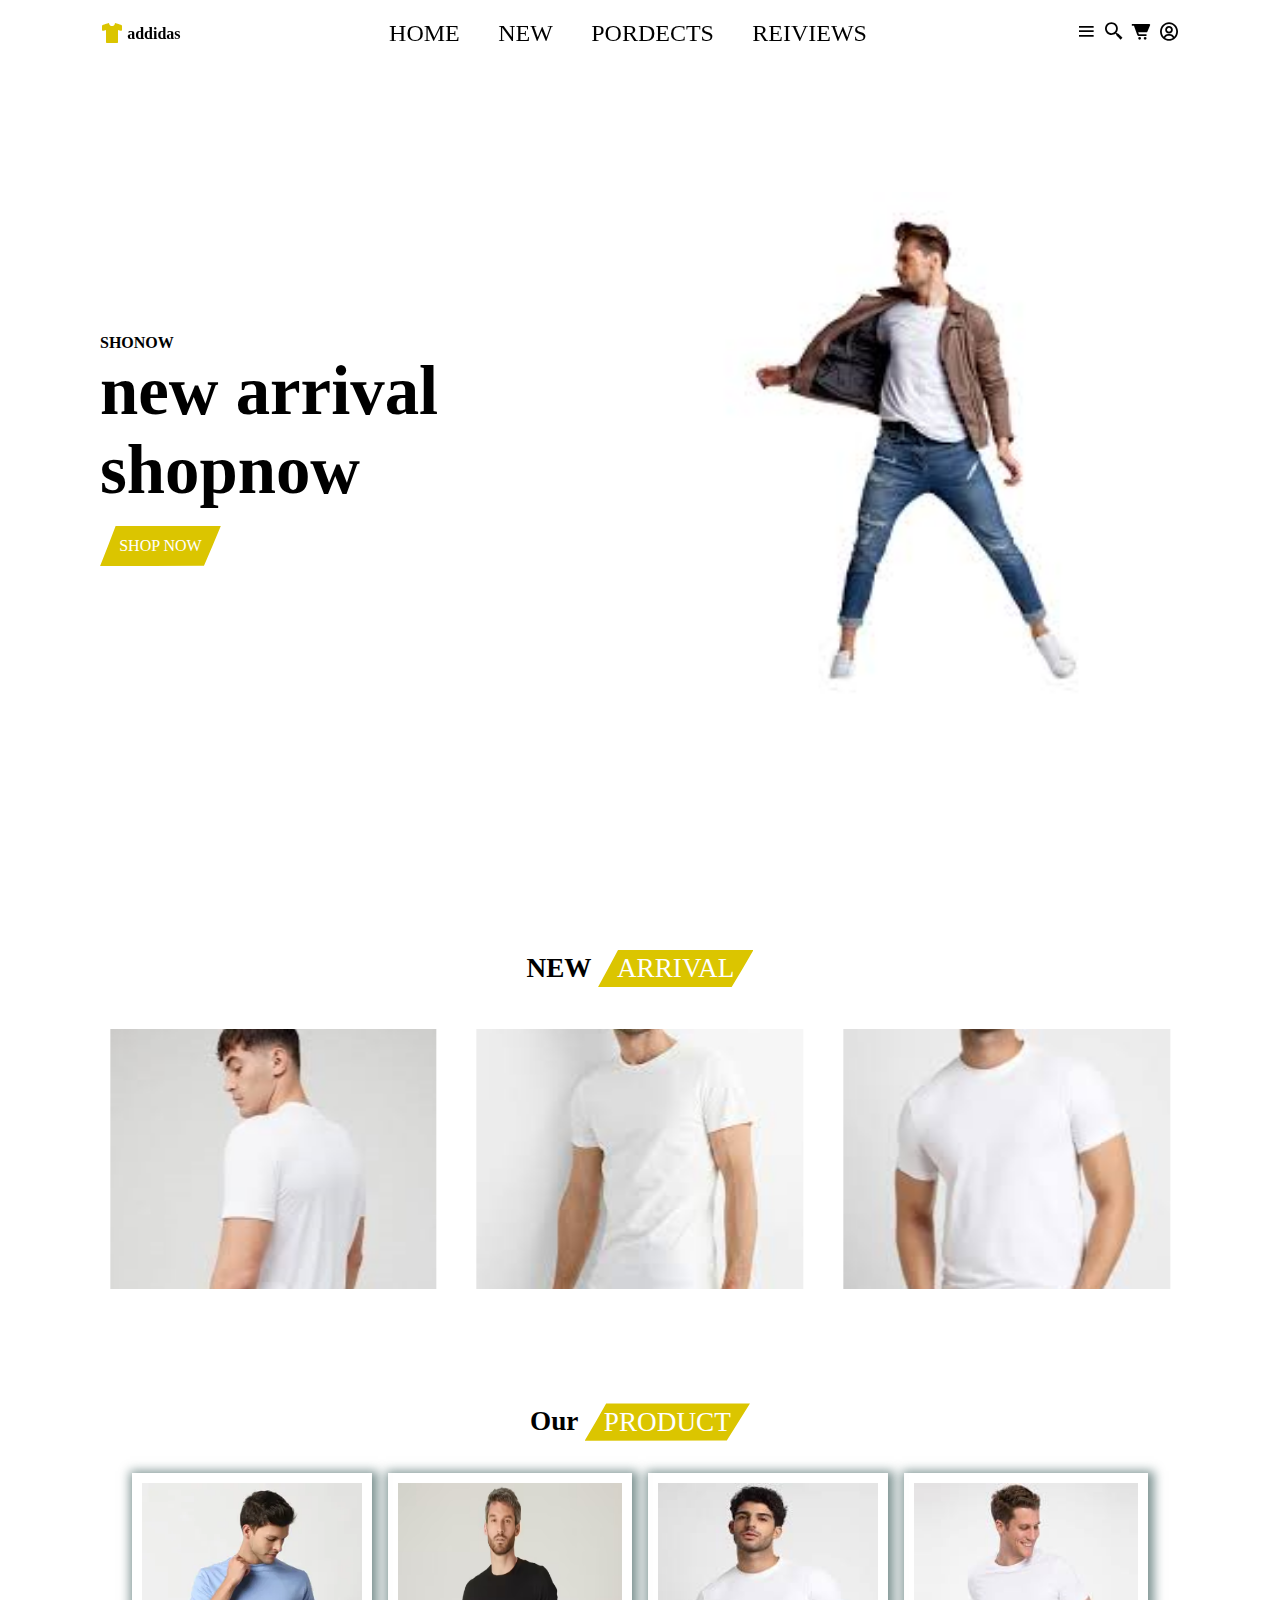
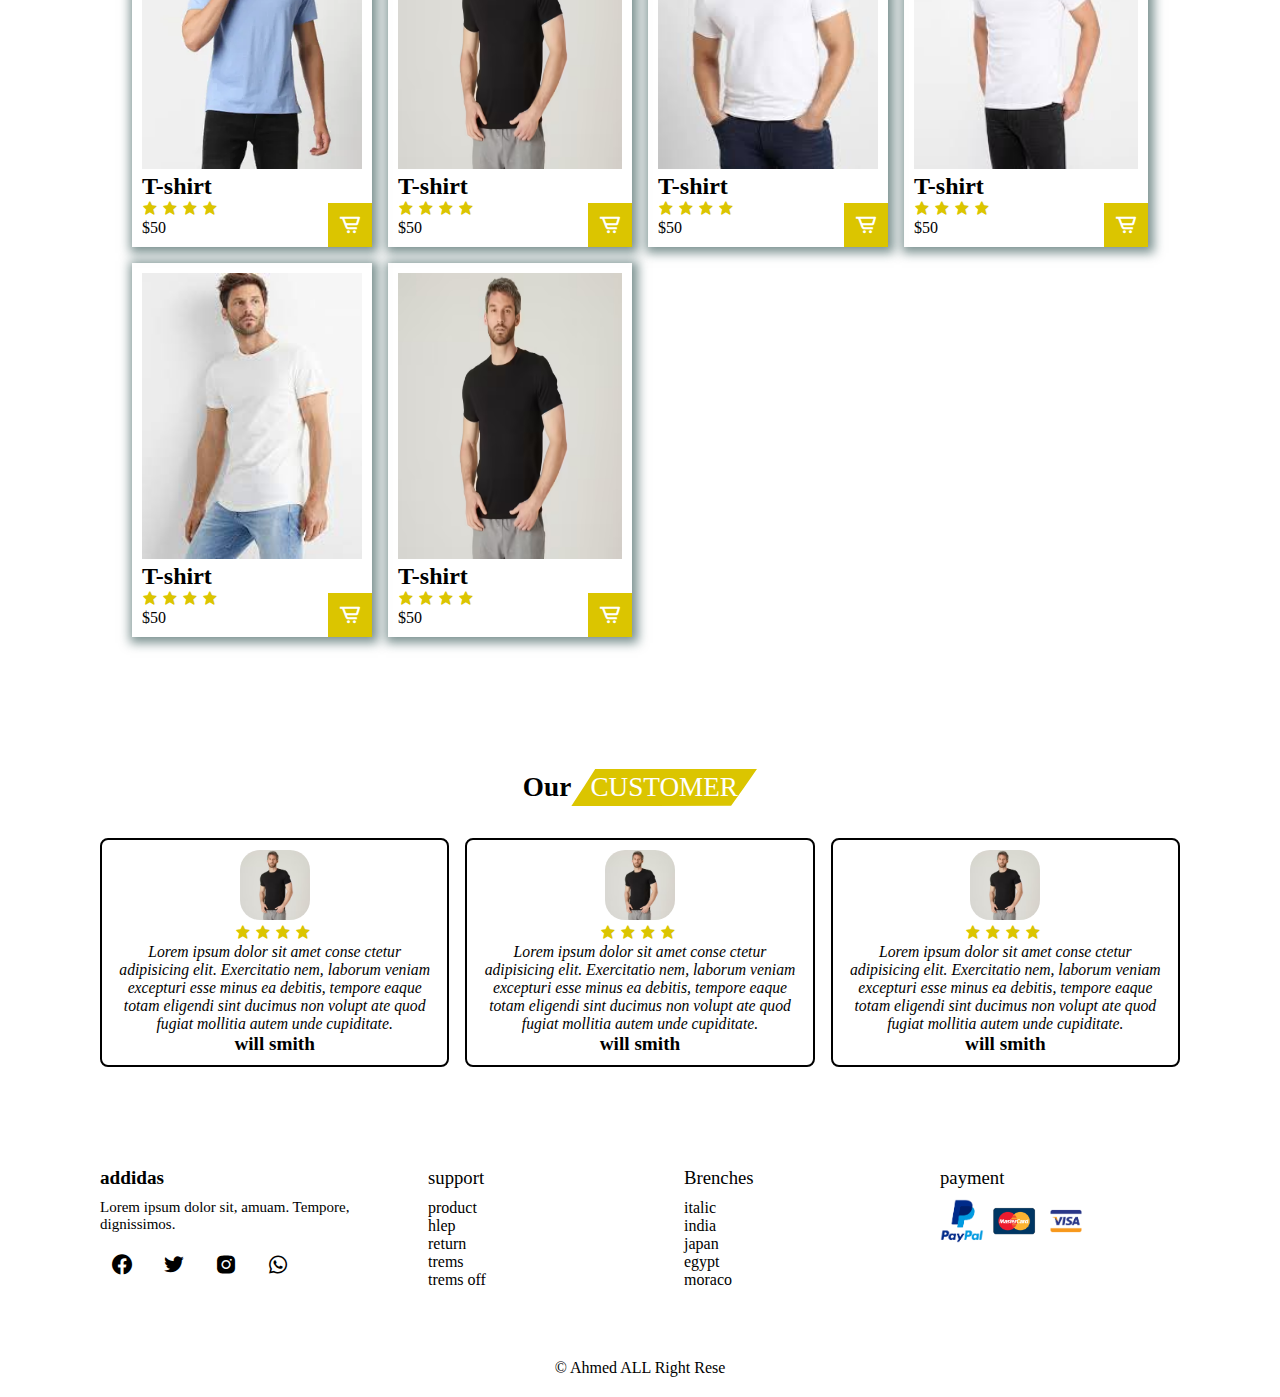
<file: index.html>
<!DOCTYPE html>
<html lang="en">
<head>
    <meta charset="UTF-8">
    <meta name="viewport" content="width=device-width, initial-scale=1.0">
    <title>RESPONSIVE E-COMMERCE</title>
    <link href="closes.css" rel="stylesheet">
    <link rel="stylesheet"
    href="https://cdn.jsdelivr.net/npm/boxicons@latest/css/boxicons.min.css">
    <link rel="stylesheet" href="https://cdn.jsdelivr.net/npm/swiper@10/swiper-bundle.min.css" />

</head>
<body>
    <!-- nav-->
    <header >
    <a href="#"  class="logo"><i class='bx bxs-t-shirt'></i>addidas </a>
<ui class="navbar">
    <li><a href="#home">home</a></li>
    <li><a href="#new">new</a></li>
    <li><a href="#product">pordects</a></li>
    <li><a href="#reviews">reiviews</a></li>
</ui>


<!-- icon 15-->
<div class="header-icons">
    <i class='bx bx-menu' id="menu-icon"></i>
    <i class='bx bx-search-alt-2' id="search-icon"></i>
    <i class='bx bxs-cart-alt'id="cart-icon"></i>
    <i class='bx bx-user-circle'id="user-icon"></i>

</div>
<div class="search-box">
<input type="text" name="" id="" placeholder="search-box" >
</div>
<!--cart box-->
<div class="cart">
    <!-- box1-->
    <div class="box">

        <img src="images (5).jpg">
        <div  class="text">
            <h3>T-Shirt</h3>
            <span>$50.05</span>
            <span>x1</span>
        </div>
        <i class='bx bx-user-circle'id="user-icon"></i>
    </div>
    <!-- box1-->
    <div class="box">

        <img src="images (5).jpg">
        <div  class="text">
            <h3>T-Shirt</h3>
            <span>$50.05</span>
            <span>x1</span>
        </div>
        <i class='bx bx-user-circle'id="user-icon"></i>
    </div>
    <!-- box1-->
    <div class="box">

        <img src="images (5).jpg">
        <div  class="text">
            <h3>T-Shirt</h3>
            <span>$50.05</span>
            <span>x1</span>
        </div>
        <i class='bx bx-user-circle'id="user-icon"></i>
    </div>

<h2>TOTAL :$100</h2>
<a href="#" class="btn">checkbox</a>
    </div>

<!--user-->
<div class="user">
    <h2>login </h2>
    <input type="email" placeholder="email">
    <input type="password" placeholder="pass">
    <input type="submit" placeholder="submit" class="login-btn">

    <p>forget pass<a href="#">restaert</a></p>
    <p>dontforget pass<a href="#">restaert55</a></p>

    </header>
     <!-- home-->
     <section class="home" id="home">
        <div class="home-text">
            <span>shonow</span>
            <h1>new arrival<br> shopnow</h1>
            <a href="#" class="btn">shop now</a>
        </div>
        <div class="home-img">
            <img src="images (1).jpg">
        </div>
     </section>
     <!--new arrival-->
     <section class="new" id="new">
        <div class="heading">
            <h1> NEW <span>arrival</span></h1>
        </div>
        <div class="swiper new-arrival">
            <div class="swiper-wrapper">
               
                <div class="swiper-slide box">
                    <img src="1 (4).jpg">
                    <div class="content">
                        <a href="#" class="btn">buy now  </a>
                    </div>
                </div>
                <div class="swiper-slide box">
                    <img src="images.jpeg">
                    <div class="content">
                        <a href="#" class="btn">buy now  </a>
                    </div>
                </div>
                <div class="swiper-slide box">
                    <img src="1 (1).jpg">
                    <div class="content">
                        <a href="#" class="btn">buy now  </a>
                    </div>
                </div>
                <div class="swiper-slide box">
                    <img src="1 (2).jpg">
                    <div class="content">
                        <a href="#" class="btn">buy now  </a>
                    </div>
                </div>
                <div class="swiper-slide box">
                    <img src="1 (3).jpg">
                    <div class="content">
                        <a href="#" class="btn">buy now  </a>
                    </div>
                </div>
                <div class="swiper-slider box">
                    <img src="Handwritten-Notes-53-1024x576.webp">
                    <div class="content">
                        <a href="#" class="btn">buy now  </a>
                    </div>
                </div>
            </div>
        </div>

     </section>
     <!--poroduct-->
     <section class="product" id="product">
        <div class="heading">
            <h1> our <span>product</span></h1>
        </div>
        <div class="product-container">
         
            <div class="box">
                <img src="308b86bBMPTPB-001_1.webp">
                <div class="content">
                    <h2>T-shirt</h2>
                    <div class="stars">
                        <i class='bx bxs-star'></i>
                        <i class='bx bxs-star'></i>
                        <i class='bx bxs-star'></i>
                        <i class='bx bxs-star'></i>
                        <i class='bx bxs-star-helf'></i>
                    </div>
                    <span>$50</span>
                    <i class='bx bx-cart-alt'></i>
                </div>
            </div>
            <div class="box">
                <img src="slim-fit-stretch-cotton-fitness-t-shirt.avif">
                <div class="content">
                    <h2>T-shirt</h2>
                    <div class="stars">
                        <i class='bx bxs-star'></i>
                        <i class='bx bxs-star'></i>
                        <i class='bx bxs-star'></i>
                        <i class='bx bxs-star'></i>
                        <i class='bx bxs-star-helf'></i>
                    </div>
                    <span>$50</span>
                    <i class='bx bx-cart-alt'></i>
                </div>
            </div>
            <div class="box">
                <img src="images.jpeg">
                <div class="content">
                    <h2>T-shirt</h2>
                    <div class="stars">
                        <i class='bx bxs-star'></i>
                        <i class='bx bxs-star'></i>
                        <i class='bx bxs-star'></i>
                        <i class='bx bxs-star'></i>
                        <i class='bx bxs-star-helf'></i>
                    </div>
                    <span>$50</span>
                    <i class='bx bx-cart-alt'></i>
                </div>
            </div>
            <div class="box">
                <img src="download.jpeg">
                <div class="content">
                    <h2>T-shirt</h2>
                    <div class="stars">
                        <i class='bx bxs-star'></i>
                        <i class='bx bxs-star'></i>
                        <i class='bx bxs-star'></i>
                        <i class='bx bxs-star'></i>
                        <i class='bx bxs-star-helf'></i>
                    </div>
                    <span>$50</span>
                    <i class='bx bx-cart-alt'></i>
                </div>
            </div>
            <div class="box">
                <img src="1 (4).jpg">
                <div class="content">
                    <h2>T-shirt</h2>
                    <div class="stars">
                        <i class='bx bxs-star'></i>
                        <i class='bx bxs-star'></i>
                        <i class='bx bxs-star'></i>
                        <i class='bx bxs-star'></i>
                        <i class='bx bxs-star-helf'></i>
                    </div>
                    <span>$50</span>
                    <i class='bx bx-cart-alt'></i>
                </div>
            </div>
            <div class="box">
                <img src="slim-fit-stretch-cotton-fitness-t-shirt.avif">
                <div class="content">
                    <h2>T-shirt</h2>
                    <div class="stars">
                        <i class='bx bxs-star'></i>
                        <i class='bx bxs-star'></i>
                        <i class='bx bxs-star'></i>
                        <i class='bx bxs-star'></i>
                        <i class='bx bxs-star-helf'></i>
                    </div>
                    <span>$50</span>
                    <i class='bx bx-cart-alt'></i>
                </div>
            </div>
        </div>
     </section>
     <section class="reviews" id="reviews">
        <div class="heading">
            <h1>our<span>customer</span></h1>
        </div>
        <div class="reviews-container">
            <div class="box">
                <img src="slim-fit-stretch-cotton-fitness-t-shirt.avif">
                <div class="stars">
                    <i class='bx bxs-star'></i>
                    <i class='bx bxs-star'></i>
                    <i class='bx bxs-star'></i>
                    <i class='bx bxs-star'></i>
                    <i class='bx bxs-star-helf'></i>
                </div>
                <p>Lorem ipsum dolor sit amet conse
                    ctetur adipisicing elit. Exercitatio
                    nem, laborum veniam excepturi esse minus ea debitis, tempore eaque
                     totam eligendi sint ducimus non volupt
                    ate quod fugiat mollitia autem unde cupiditate.</p>
                    <h2>will smith</h2>
            </div>
            <div class="box">
                <img src="slim-fit-stretch-cotton-fitness-t-shirt.avif">
                <div class="stars">
                    <i class='bx bxs-star'></i>
                    <i class='bx bxs-star'></i>
                    <i class='bx bxs-star'></i>
                    <i class='bx bxs-star'></i>
                    <i class='bx bxs-star-helf'></i>
                </div>
                <p>Lorem ipsum dolor sit amet conse
                    ctetur adipisicing elit. Exercitatio
                    nem, laborum veniam excepturi esse minus ea debitis, tempore eaque
                     totam eligendi sint ducimus non volupt
                    ate quod fugiat mollitia autem unde cupiditate.</p>
                    <h2>will smith</h2>
            </div>
            <div class="box">
                <img src="slim-fit-stretch-cotton-fitness-t-shirt.avif">
                <div class="stars">
                    <i class='bx bxs-star'></i>
                    <i class='bx bxs-star'></i>
                    <i class='bx bxs-star'></i>
                    <i class='bx bxs-star'></i>
                    <i class='bx bxs-star-helf'></i>
                </div>
                <p>Lorem ipsum dolor sit amet conse
                    ctetur adipisicing elit. Exercitatio
                    nem, laborum veniam excepturi esse minus ea debitis, tempore eaque
                     totam eligendi sint ducimus non volupt
                    ate quod fugiat mollitia autem unde cupiditate.</p>
                    <h2>will smith</h2>
            </div>
        </div>
    </section>
    <section class="footer">
        <div class="footer-box">
            <h2>addidas</h2>
            <p>Lorem ipsum dolor sit, amuam. Tempore, dignissimos.</p>
            <div class="socail">
                <a href="#"><i class='bx bxl-facebook-circle'></i></a>
                <a href="#"><i class='bx bxl-twitter'></i></a>
                <a href="#"><i class='bx bxl-instagram-alt' ></i></a>
                <a href="#"><i class='bx bxl-whatsapp' ></i></a>
            </div>
        </div>
        <div class="footer-box">
            <h3>support</h3>
            <li><a href="#">product</a></li>
            <li><a href="#">hlep</a></li>
            <li><a href="#">return</a></li>
            <li><a href="#">trems</a></li>
            <li><a href="#">trems off</a></li>
        </div>
    
        <div class="footer-box">
            <h3>Brenches</h3>
            <li><a href="#">italic</a></li>
            <li><a href="#">india</a></li>
            <li><a href="#">japan</a></li>
            <li><a href="#">egypt</a></li>
            <li><a href="#">moraco</a></li>
           
        </div>
        <div class="footer-box">
            <h3>payment</h3>
            
            <div class="payment">
                <img src="download (1).png">
                <img src="mastercard_PNG23.png">
                <img src="download.png">
                
    
            </div>
        </div>
    </section>
    <!--copyright-->

    <div class="copyright">
        <p>&#169; Ahmed ALL Right Rese</p>
    </div>
     <script src="https://cdn.jsdelivr.net/npm/swiper@10/swiper-bundle.min.js"></script>

    <script src="store.js"></script>
</body>
</html>
</file>
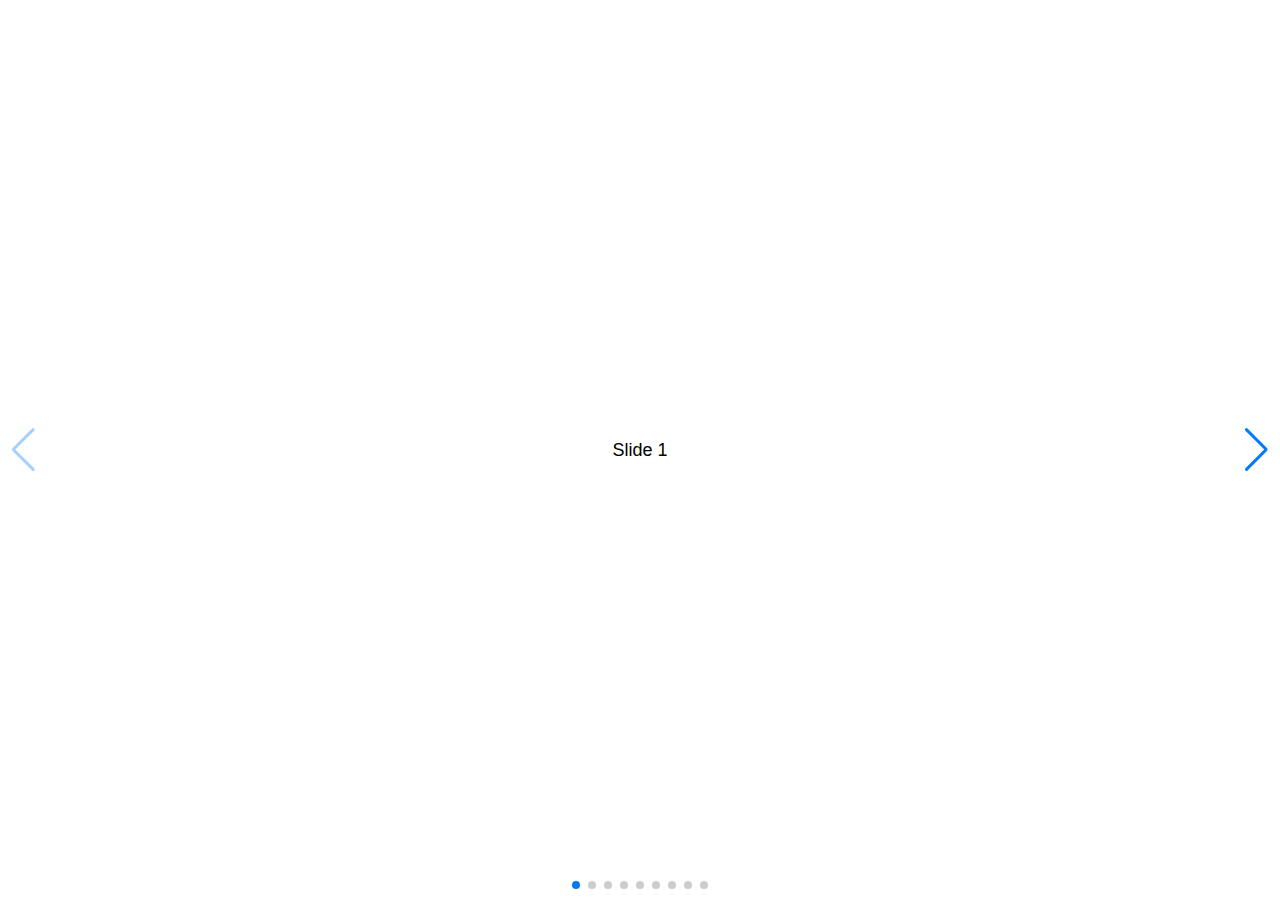
<file: slider.html>
<!DOCTYPE html>
<html lang="en">

<head>
  <meta charset="utf-8" />
  <title>Swiper demo</title>
  <meta name="viewport" content="width=device-width, initial-scale=1, minimum-scale=1, maximum-scale=1" />
  <!-- Link Swiper's CSS -->
  <link rel="stylesheet" href="https://cdn.jsdelivr.net/npm/swiper@10/swiper-bundle.min.css" />

  <!-- Demo styles -->
  <style>
    html,
    body {
      position: relative;
      height: 100%;
    }

    body {
      background: #eee;
      font-family: Helvetica Neue, Helvetica, Arial, sans-serif;
      font-size: 14px;
      color: #000;
      margin: 0;
      padding: 0;
    }

    .swiper {
      width: 100%;
      height: 100%;
    }

    .swiper-slide {
      text-align: center;
      font-size: 18px;
      background: #fff;
      display: flex;
      justify-content: center;
      align-items: center;
    }

    .swiper-slide img {
      display: block;
      width: 100%;
      height: 100%;
      object-fit: cover;
    }
  </style>
</head>

<body>
  <!-- Swiper -->
  <div class="swiper mySwiper">
    <div class="swiper-wrapper">
      <div class="swiper-slide">Slide 1</div>
      <div class="swiper-slide">Slide 2</div>
      <div class="swiper-slide">Slide 3</div>
      <div class="swiper-slide">Slide 4</div>
      <div class="swiper-slide">Slide 5</div>
      <div class="swiper-slide">Slide 6</div>
      <div class="swiper-slide">Slide 7</div>
      <div class="swiper-slide">Slide 8</div>
      <div class="swiper-slide">Slide 9</div>
    </div>
    <div class="swiper-button-next"></div>
    <div class="swiper-button-prev"></div>
    <div class="swiper-pagination"></div>
  </div>

  <!-- Swiper JS -->
  <script src="https://cdn.jsdelivr.net/npm/swiper@10/swiper-bundle.min.js"></script>

  <!-- Initialize Swiper -->
  <script>
    var swiper = new Swiper(".mySwiper", {
      spaceBetween: 30,
      centeredSlides: true,
      autoplay: {
        delay: 2500,
        disableOnInteraction: false,
      },
      pagination: {
        el: ".swiper-pagination",
        clickable: true,
      },
      navigation: {
        nextEl: ".swiper-button-next",
        prevEl: ".swiper-button-prev",
      },
    });
  </script>
</body>

</html>
</file>
<file: closes.css>
*{
    padding: 0;
    margin: 0;
    box-sizing: border-box;
    list-style: none;
    text-decoration: none;
    scroll-behavior: smooth;
    scroll-padding-top: 2rem;
}
:root{
    --main-color:#dbc500;
    --second-color:#fff;
    --text-color:black;
    --bg-color:#fff;
    /*box shadw*/
 --box-shadow: 2px 2px 10px 4px rgb(14 55 54 / 54%);

}
/*custom srollbar*/
html::-webkit-scrollbar{
    width: 0.5rem;
}
html::-webkit-scrollbar-thumb{
    background: transparent;
}
html::-webkit-scrollbar-track{
    background-color: var(--text-color);
    border-radius: 5rem;
}
.btn{
    padding: 0.7rem 1.2rem ;
    background: var(--main-color);
    color: var(--bg-color);
    font-weight: 500;
    display: inline-block;
    text-transform: uppercase;
    clip-path: polygon(100% 0, 93% 50%, 86% 99%, 0% 100% , 7% 47% ,13% 0% );

}
.btn:hover{
      background: var(--text-color);
      letter-spacing: 2px ;
      transition: 0.2s;
}
img{
    width:100% ;

}
section{
    padding:  50px 100px ;
}
header{
    position: fixed;
    width: 100%;
    right: 0;
    top: 0;
    z-index: 1000;
    display: flex;
    justify-content: space-between;
    align-items: center;
    padding: 20px 100px;
    transition: 0.5s linear;
    column-gap: 0.2rem;
 color: var(--text-color);
}
    header.shadow{
    background:rgb(235, 228, 228);
    box-shadow: 0 0 4px rgb(14, 55, 54 / 15%);
}

.logo{
    color: var(--text-color);
    display: flex;
    align-items: center;
    font-size: 1rem;
    font-weight: 600;
    column-gap:0.2rem ;
}
.logo .bx{
    font-size: 24px;
    color: var(--main-color);
}
.navbar{
    display: flex;
    column-gap: 2.4rem;
    text-transform: uppercase;

}
.navbar a{
    font-size: 24px;
    font-weight: 500;

    color:var(--text-color);
}
.navbar a:hover{
    color:var(--main-color) ;
}
.header-icons{
    font-size: 22px;
    cursor: pointer;
z-index: 100000;
}
#menu-icons{
    display: none;

}
.search-box{
    position: absolute;
    top: 110%;
    /* right: 1rem;  */
    right: -100%;
}
.search-box input{
    padding: 10;
    border: none;
    outline: none;
    border-radius: 0.5rem;
    width: 280px;
    box-shadow: var(--box-shadow);
    
}
.search-box.active{
    right: 1rem;
    transition: 0.2s;
}
.cart{
    position: absolute;
    top: 110%;
    right: -100%;
    display: flex;
    flex-direction: column;
    align-items: center;
    row-gap: 0.5rem;
    background: var(--bg-color);
    padding:20px ;
    border-radius: 0.5rem;
    box-shadow: var(--box-shadow);

}
.cart.active{
    transition: 1  s;
    right: 1rem;
}
.cart img{
    width: 100px;
}
.cart .box{
    display: flex;
    align-items: center;
    column-gap: 2rm;
}
.cart .box .text h3{
    font-size: 1rem;
}
.cart .box .bx{
    font-size:24px ;
}
.cart .box .bx:hover{
  color: var(--main-color);
}
.cart h2{
    font-size: 1.1rem;
    font-weight: 600;
}

.user{
    position: absolute;
    right: -100% ;
    top: 110% ;
    display: flex;
    flex-direction: column;
    align-items: center;
    row-gap: 0.5rem;
    background: var(--bg-color);
    padding: 20px;
    border-radius: 0.5rem ;
    box-shadow: var(--box-shadow);

}
.user h2{
    font-size: 1.2rem;
    color: var(--text-color);
}
.user .login-btn{
    background: var(--main-color);
    color: var(--bg-color);
    font-size: 24px;
    text-transform: 0.2s;
    text-transform: uppercase;
    font-weight: 500;
    cursor: pointer;
}
.user .login-btn :hover{
    background-color: var(--text-color);

}
.user input{
    border: none;
    outline: none;
    background-color: var(--second-color);
    padding: 10%;
    border-radius:0.5rem ;
    width: 100%;
}
.user a{
    text-decoration: underline;
    color: var(--main-color);
}
.user.active{
    right: 1rem;
    transition: 0.2s;
}
.home{
    width: 100%;
    min-height: 100vh;
    display: grid;
    grid-template-columns: repeat(auto-fit , minmax(17rem ,1fr));
    align-items: center;
    gap: 1.5rem;
    background: var(--second-color);
}
.home-text span{
    font-weight: 600;
    text-transform: uppercase;
}
.home-text h1{
    font-size: 4.3rem;
    margin-bottom: 1rem;

}
.heading{
    text-align: center;
}
.heading h1{
    font-size: 1.7rem;
    font-weight: 600;
    text-transform: capitalize;
    color: var(--text-color);
}
.heading span{
    padding: 0.2rem 1.2rem;  
    background: var(--main-color);
    color: var(--bg-color);
    font-weight: 500;
    display: inline-block;
    text-transform: uppercase;
    clip-path: polygon(100% 0, 93% 50%, 86% 99%, 0% 100% , 7% 47% ,13% 0% );

}
.new-arrival{
    margin-top: 2rem;
    /* display: grid;
    grid-template-columns: repeat(auto-fit ,minmax(240px,auto));
    gap: 1rem; */
    

}
.new-arrival .box{
     position: relative;
     overflow: hidden;
     background: var(--bg-color);
    
 }
 .new-arrival .box img{

    /* position: absolute; */
    padding: 10px;
    background: var(--bg-color);
    width: 100%;
    height: 280px;
    justify-content: center;
    object-fit: cover;
    /* object-fit: cover; */

 }
 .new-arrival .box .content{
    position: absolute;
    top: -100%;
    right: 0;
    width: 100%;
    height: 100%;
    display:flex ;
    align-items: center;
    justify-content: center;
    background: hsl(0, 0%, 91% ,0.5 );
    overflow: hidden;
 }
 .new-arrival .box:hover .content{
    top: 0%;
    transition: 0.2s;
 
 }
 .product-container{
 display: grid;
 grid-template-columns: repeat(auto-fit ,minmax(240px,auto));
 gap: 1rem;
 margin: 2rem;
 }
 .product-container  .box{
    position: relative;
    padding: 10px;
    box-shadow: var(--box-shadow);

}
.product-container .box img{
    width: 100%;
    height: 286px;
}
.product-container .box .content .stars .bx{
    color:var(--main-color) ;
}
.product-container .box .bx-cart-alt{
    position: absolute;
    bottom: 0%;
    right: 0;
    padding: 10px;
    font-size: 24px;
    background: var(--main-color);
    color: var(--bg-color);
}
.product-container .box .bx-cart-alt:hover {
   background: var(--text-color);
}
.product-container .box:hover img{
    /* -webkit-animation:alternat; */
    -webkit-transform:scalex(-1);
    
    transform: scaleX(-1);
    transition: 0.5s;
}
.reviews-container {
    display: grid;
    grid-template-columns: repeat(auto-fit ,minmax(240px ,auto));
    gap:1rem ;
    margin-top: 2rem;
}
.reviews-container .box{
    padding: 10px;
    border: 2px solid var(--text-color);
    box-shadow: var(--text-color);
    text-align: center;
    border-radius: 0.5rem;
}
.reviews-container .box img{
    height: 70px;
    width: 70px;
    object-fit: cover;
    border-radius: 20px;
}
.reviews-container .box .stars .bx{
    color: #dbc500;
}
.reviews-container .box p{
    color: var(--text-color);
    font-size: 0.98rem;
    font-style: italic;
}
.reviews-container .box h2{
    font-weight: 600;
    font-size: 1.2rem;
}
.reviews-container .box:hover {
    background: var(--text-color);
    color:var(--main-color);

}
.reviews-container p:hover {
    background: var(--text-color);
    color:var(--main-color);

}
.footer{
    display: grid;
    grid-template-columns: repeat(auto-fit, minmax(240px ,auto));
    gap: 1rem;
    color: var(--text-color);
}
.footer-box h2{
font-size: 1.2rem;
font-weight: 600;
margin-bottom: 10px;
/* column-gap:0.5rem ; */

}
.footer-box p{
    font-size: 0.938rem;
    margin-bottom: 10px;

}
.socail{
    display: flex;
    align-items: center;
    column-gap: 0.5rem;

}
.socail a .bx{
    font-size: 24px;
    color: var(--text-color);
    padding: 10px;
    background: var(--second-color);
    border-radius: 0.5rem;

}
.socail .box:hover{
    background: var(--main-color);
    color: var(--bg-color);
}
.footer-box h3{
  font-weight:500 ;
  margin-bottom: 10px;

}
.footer-box li a{
    color: var(--text-color);

}
.footer-box li a:hover{
    color: var(--main-color);

}
.payment{
    display: flex;
    align-items: center;
    /* justify-items: center; */
    column-gap: 0.5rem;
}
.payment img{
    width: 44px;

}
.copyright {
    padding: 20px;
    text-align: center;
    color: var(--text-color);
        
}
/*madia */

@media(max-width:1050px){
    header{padding:  18px 16px;}
    section{
        padding: 50px 60px;
    }
    .home-text h1{
        font-size: 3rem;
    }
}
@media(max-width:991px){
    header{padding:  18px 4%;}
    section{
        padding: 50px 4%;
    }
    .home-text h1{
        font-size:2.53rem;
    }
}
@media(max-width:770px){
    header{padding:  12px 4%;}
    section{
        padding: 50px 60px;
    }
   #menu-icon{
    display: inline;
   }
   header .navbar{
    position: absolute;
    width: 240px;
    height: 100vh;
    top: 110%;
    right: -100%;
    display: flex;
    flex-direction: column;
    background: var(--bg-color);
    row-gap: 1.4rem ;
    padding: 20px;
    box-shadow: 4px 4px 0 4px rgb(15, 55, 54 /15%);
    transition: 0.2s linear;
    text-align: left;
   }
   .navbar.active{right: 0;
     
   }
   .home-text h1  {
    font-size: 2rem;
   }
}
@media(max-width:360px){
     .home-text span {
        font-size: 0.8rem;
     }
    .home-text h1{
        font-size: 1.7rem;
    }
    .cart img{
  width: 77px;
    }
    .heading h1{
       font-size:  1.4rem;  
    }
}
</file>
